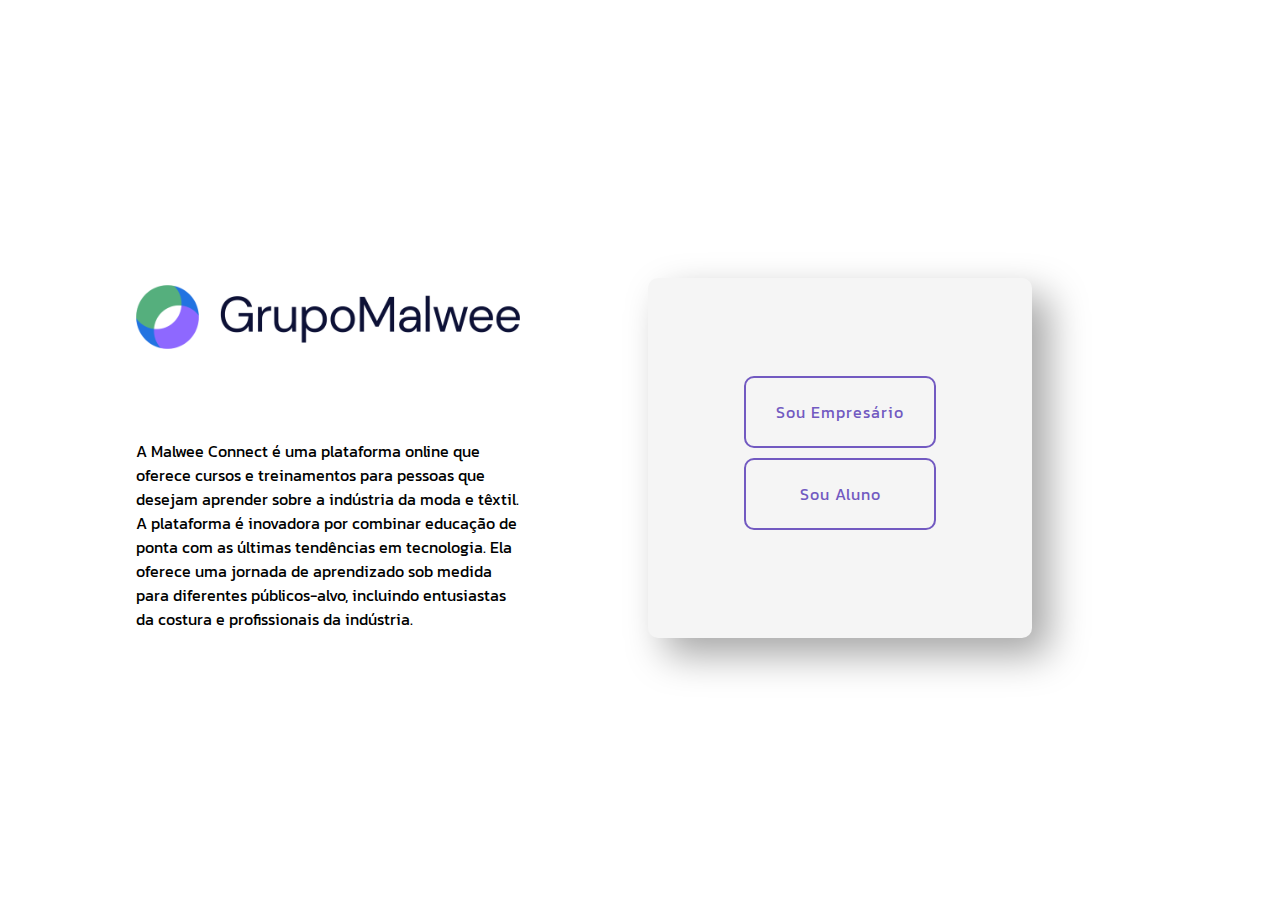
<file: index.html>
<!DOCTYPE html>
<html lang="en">
<head>
    <meta charset="UTF-8">
    <meta name="viewport" content="width=device-width, initial-scale=1.0">
    <link rel="stylesheet" href="https://stackpath.bootstrapcdn.com/bootstrap/4.1.3/css/bootstrap.min.css" integrity="sha384-MCw98/SFnGE8fJT3GXwEOngsV7Zt27NXFoaoApmYm81iuXoPkFOJwJ8ERdknLPMO" crossorigin="anonymous">
    <title>Malwee Cursos</title>
    <link rel="stylesheet" href="assets/css/style2.css">
    <link rel="stylesheet" href="assets/css/buttons.css">
</head>
<body>
    <section class="initialPage">
        <div class="esquerda">
            <div class="textContent">
                <img id="imagemLogo" src="assets/img/logo-grupo-malwee.png">
                <p>A Malwee Connect é uma plataforma online que oferece cursos e treinamentos para pessoas que desejam aprender sobre a indústria da moda e têxtil. A plataforma é inovadora por combinar educação de ponta com as últimas tendências em tecnologia. Ela oferece uma jornada de aprendizado sob medida para diferentes públicos-alvo, incluindo entusiastas da costura e profissionais da indústria.</p>
            </div>
        </div>
        <div class="direita">
            <div class="barra">
                <button class="btninit" onclick="empresario()">Sou Empresário</button>
                <button class="btninit" onclick="aluno()">Sou Aluno</button>
            </div>
        </div>
    </section>
    <script src="assets/js/main.js"></script>
</body>
</html>
</file>
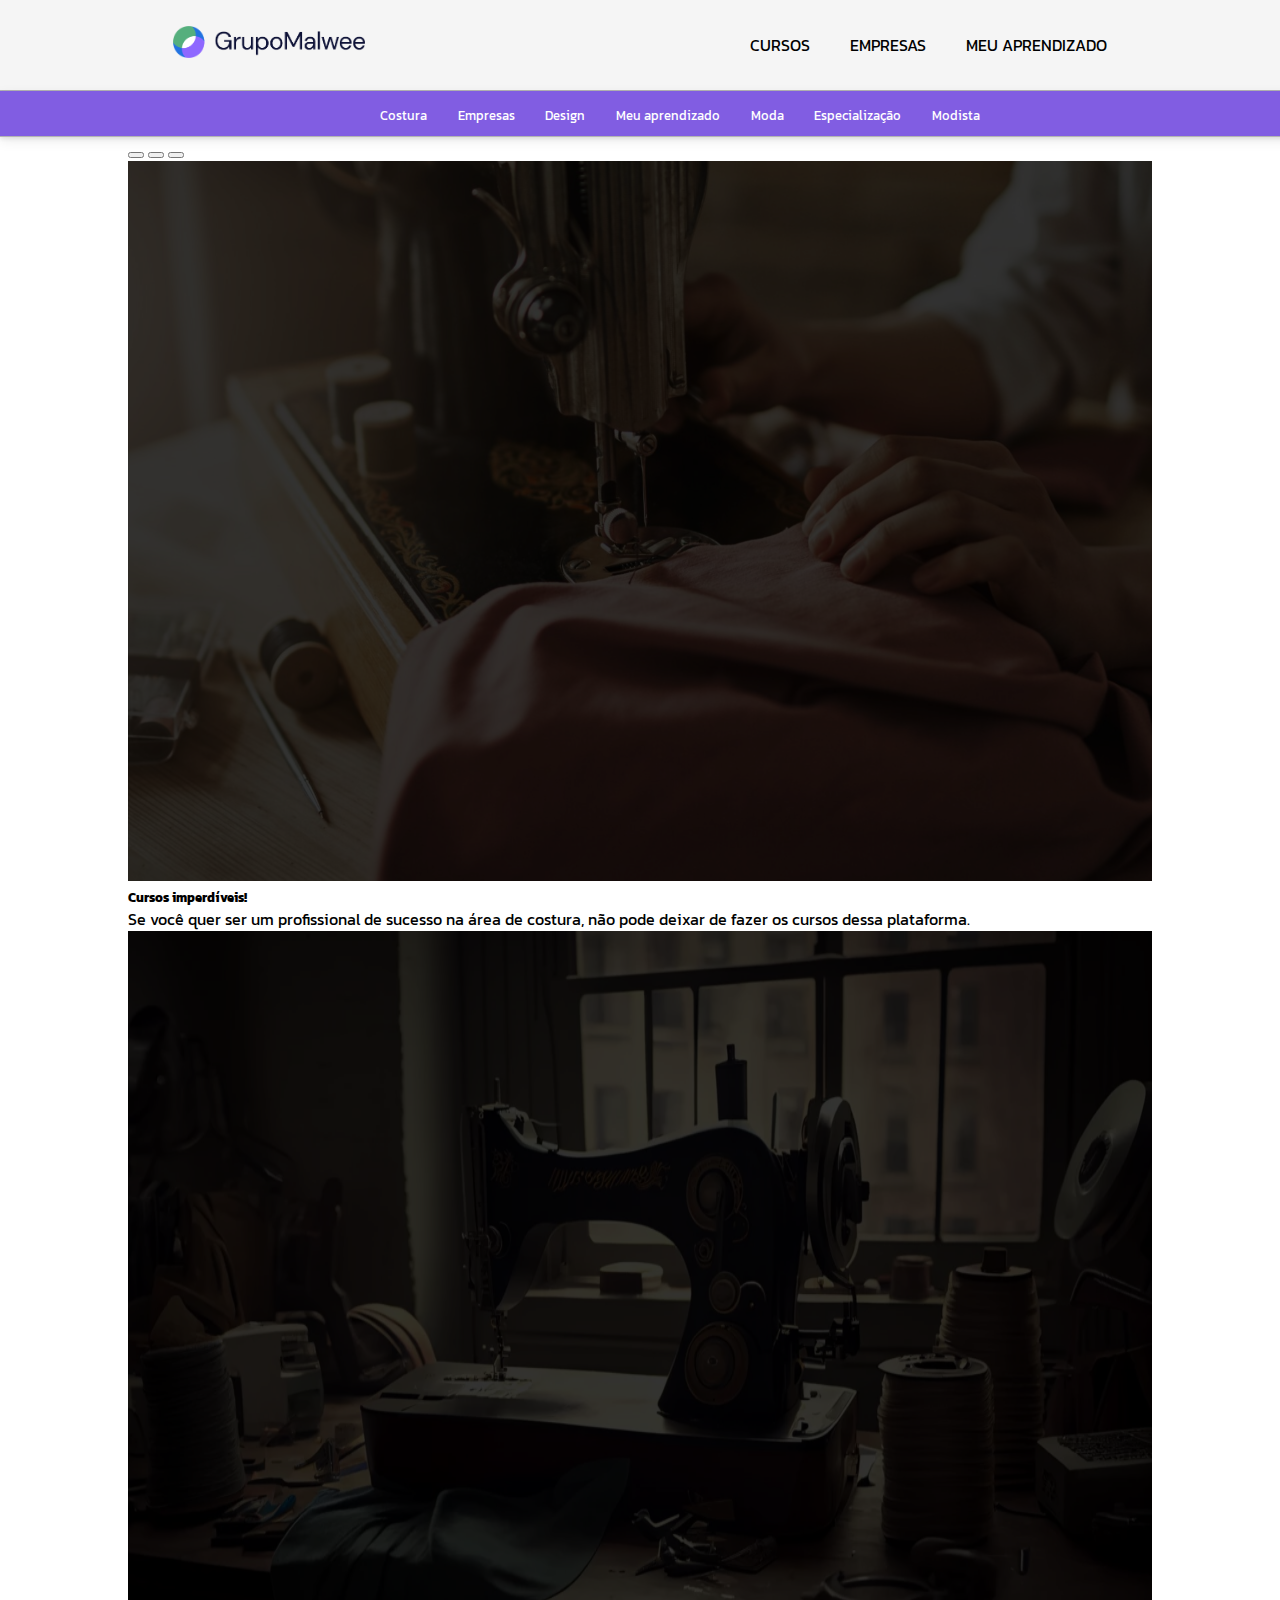
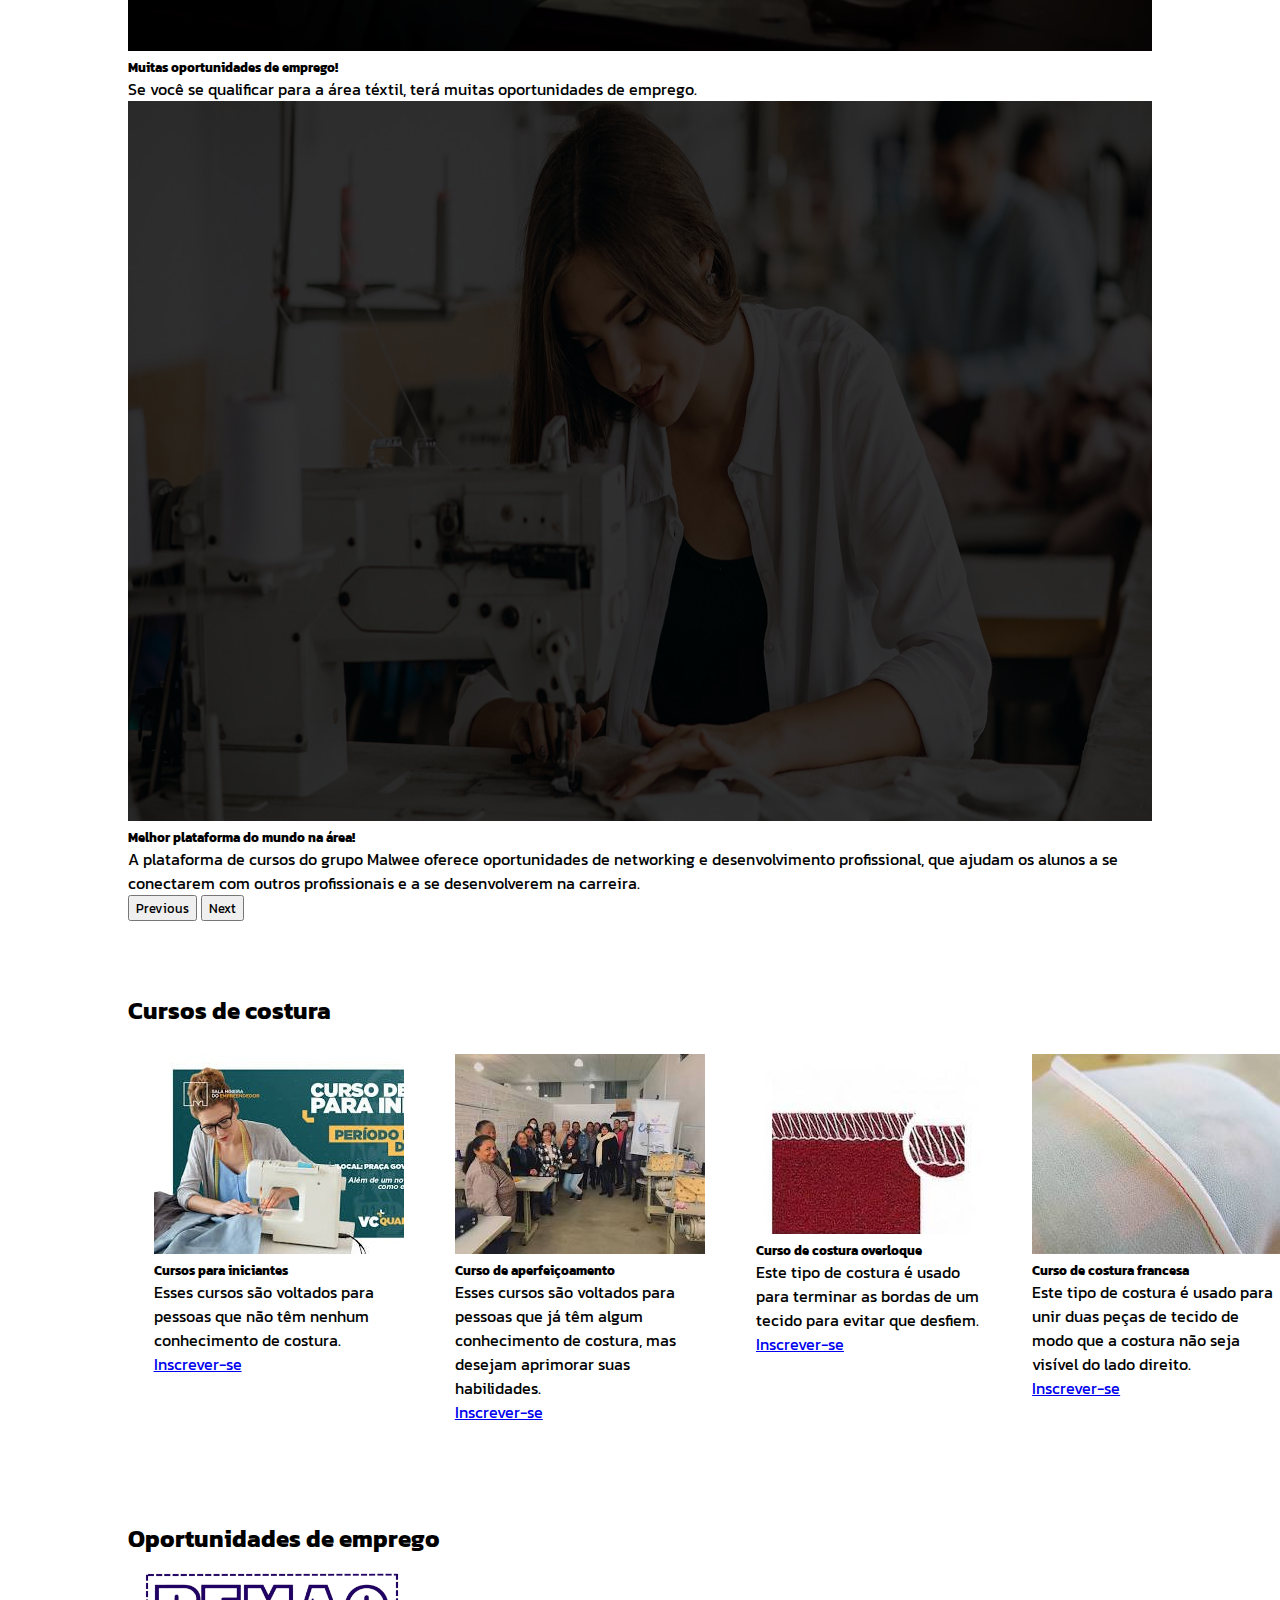
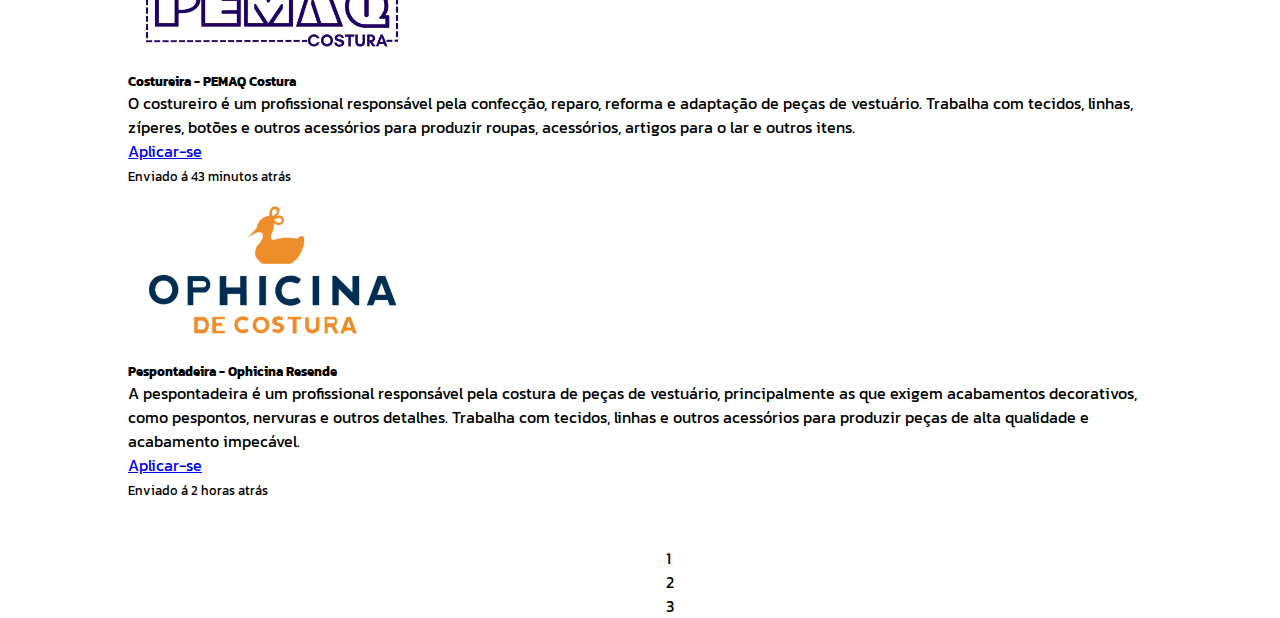
<file: coursesPages.html>
<!DOCTYPE html>
<html lang="en">
<head>
    <meta charset="UTF-8">
    <meta name="viewport" content="width=device-width, initial-scale=1.0">
    <link href="https://cdn.jsdelivr.net/npm/bootstrap@5.3.2/dist/css/bootstrap.min.css" rel="stylesheet" integrity="sha384-T3c6CoIi6uLrA9TneNEoa7RxnatzjcDSCmG1MXxSR1GAsXEV/Dwwykc2MPK8M2HN" crossorigin="anonymous">
    <script src="https://cdn.jsdelivr.net/npm/bootstrap@5.3.2/dist/js/bootstrap.bundle.min.js" integrity="sha384-C6RzsynM9kWDrMNeT87bh95OGNyZPhcTNXj1NW7RuBCsyN/o0jlpcV8Qyq46cDfL" crossorigin="anonymous"></script>    <link rel="stylesheet" href="assets/css/header.css">
    <link rel="stylesheet" href="assets/css/style3.css">
    <title>Cursos Disponíveis</title>
</head>
<body>
    <header>
        <div class="logo"><img src="assets/img/logo-grupo-malwee.png" alt="logo"></div>
        <nav>
            <input type="checkbox" id="menu-toggle" />
            <label for="menu-toggle" class="menu-btn">
            <span></span>
            <span></span>
            <span></span>
            </label>
            <ul class="menu">
            <li><a href="#">Cursos</a></li>
            <li><a href="#jogos">Empresas</a></li>
            <li><a href="#contato">Meu aprendizado</a></li>
            </ul>
        </nav>
    </header>
    <section>
        <ul  class="segundoHeader">
            <li><a href="#">Costura</a></li>
            <li><a href="#jogos">Empresas</a></li>
            <li><a href="#contato">Design</a></li>
            <li><a href="#contato">Meu aprendizado</a></li>
            <li><a href="#contato">Moda</a></li>
            <li><a href="#contato">Especialização</a></li>
            <li><a href="#contato">Modista</a></li>
        </ul>
    </section>
    <section class="carrossels">
        <div id="carouselExampleCaptions" class="carousel slide crls" data-bs-ride="carousel">
            <div class="carousel-indicators">
              <button type="button" data-bs-target="#carouselExampleCaptions" data-bs-slide-to="0" class="active" aria-current="true" aria-label="Slide 1"></button>
              <button type="button" data-bs-target="#carouselExampleCaptions" data-bs-slide-to="1" aria-label="Slide 2"></button>
              <button type="button" data-bs-target="#carouselExampleCaptions" data-bs-slide-to="2" aria-label="Slide 3"></button>
            </div>
            <div class="carousel-inner">
              <div class="carousel-item active">
                <img src="assets/img/historia-da-costura-2-1536x1024.png" class="d-block imgCarrossel" alt="...">
                <div class="carousel-caption d-none d-md-block">
                  <h5>Cursos imperdíveis!</h5>
                  <p>Se você quer ser um profissional de sucesso na área de costura, não pode deixar de fazer os cursos dessa plataforma.</p>
                </div>
              </div>
              <div class="carousel-item">
                <img src="assets/img/historia-da-costura-idade-media.png" class="d-block imgCarrossel" alt="...">
                <div class="carousel-caption d-none d-md-block">
                  <h5>Muitas oportunidades de emprego!</h5>
                  <p>Se você se qualificar para a área téxtil, terá muitas oportunidades de emprego.</p>
                </div>
              </div>
              <div class="carousel-item">
                <img src="assets/img/capa-evolucao-da-maquina-de-cost.png" class="d-block imgCarrossel" alt="...">
                <div class="carousel-caption d-none d-md-block">
                  <h5>Melhor plataforma do mundo na área!</h5>
                  <p>A plataforma de cursos do grupo Malwee oferece oportunidades de networking e desenvolvimento profissional, que ajudam os alunos a se conectarem com outros profissionais e a se desenvolverem na carreira.</p>
                </div>
              </div>
            </div>
            <button class="carousel-control-prev" type="button" data-bs-target="#carouselExampleCaptions" data-bs-slide="prev">
              <span class="carousel-control-prev-icon" aria-hidden="true"></span>
              <span class="visually-hidden">Previous</span>
            </button>
            <button class="carousel-control-next" type="button" data-bs-target="#carouselExampleCaptions" data-bs-slide="next">
              <span class="carousel-control-next-icon" aria-hidden="true"></span>
              <span class="visually-hidden">Next</span>
            </button>
          </div>
    </section>
    <section class="cursos">
        <h2>Cursos de costura</h2>
        <div class="cards">
            <div class="card cartao" style="width: 18rem;">
                <img src="assets/img/iniciantes.jpg" class="card-img-top" alt="...">
                <div class="card-body">
                  <h5 class="card-title">Cursos para iniciantes</h5>
                  <p class="card-text">Esses cursos são voltados para pessoas que não têm nenhum conhecimento de costura.</p>
                  <a href="curso.html" class="btn btn-primary">Inscrever-se</a>
                </div>
            </div>
            <div class="card cartao" style="width: 18rem;">
                <img src="assets/img/aperfeiçoamento.png" class="card-img-top" alt="...">
                <div class="card-body">
                  <h5 class="card-title">Curso de aperfeiçoamento</h5>
                  <p class="card-text">Esses cursos são voltados para pessoas que já têm algum conhecimento de costura, mas desejam aprimorar suas habilidades.</p>
                  <a href="#" class="btn btn-primary">Inscrever-se</a>
                </div>
            </div>
            <div class="card cartao" style="width: 18rem;">
                <img src="assets/img/overloque.png" class="card-img-top" alt="...">
                <div class="card-body">
                  <h5 class="card-title">Curso de costura overloque</h5>
                  <p class="card-text">Este tipo de costura é usado para terminar as bordas de um tecido para evitar que desfiem.</p>
                  <a href="#" class="btn btn-primary">Inscrever-se</a>
                </div>
            </div>
            <div class="card cartao" style="width: 18rem;">
                <img src="assets/img/francesa.png" class="card-img-top" alt="...">
                <div class="card-body">
                  <h5 class="card-title">Curso de costura francesa</h5>
                  <p class="card-text">Este tipo de costura é usado para unir duas peças de tecido de modo que a costura não seja visível do lado direito.</p>
                  <a href="#" class="btn btn-primary">Inscrever-se</a>
                </div>
            </div>
        </div>
    </section>
    <section class="cursos">
        <h2>Oportunidades de emprego</h2>
        <div id="empregos" class="empregosOportunidades">
            <div class="card mb-3">
                <img src="assets/img/empresa2.png" class="card-img-top imgLogo" alt="...">
                <div class="card-body">
                  <h5 class="card-title">Costureira - PEMAQ Costura</h5>
                  <p class="card-text">O costureiro é um profissional responsável pela confecção, reparo, reforma e adaptação de peças de vestuário. Trabalha com tecidos, linhas, zíperes, botões e outros acessórios para produzir roupas, acessórios, artigos para o lar e outros itens.</p>
                  <a href="#" class="btn btn-primary btnAplica">Aplicar-se</a>
                  <p class="card-text"><small class="text-body-secondary">Enviado á 43 minutos atrás</small></p>
                </div>
            </div>
            <div class="card">
                <img src="assets/img/ophicina.png" class="card-img-bottom imgLogo" alt="...">
                <div class="card-body">
                  <h5 class="card-title">Pespontadeira - Ophicina Resende</h5>
                  <p class="card-text">A pespontadeira é um profissional responsável pela costura de peças de vestuário, principalmente as que exigem acabamentos decorativos, como pespontos, nervuras e outros detalhes. Trabalha com tecidos, linhas e outros acessórios para produzir peças de alta qualidade e acabamento impecável.</p>
                  <a href="#" class="btn btn-primary btnAplica">Aplicar-se</a>
                  <p class="card-text"><small class="text-body-secondary">Enviado á 2 horas atrás</small></p>
                </div>
            </div>
        </div>
    </section>
    <nav aria-label="..." class="navegacao">
        <ul class="pagination pagination">
          <li onclick="pagUm()" id="pagUm" class="page-item active paginacao" aria-current="page"><a class="page-link">1</a></li>
          <li onclick="pagDois()" id="pagDois" class="page-item paginacao"><a class="page-link" onclick="pagDois()" >2</a></li>
          <li onclick="pagTres()" id="pagTres" class="page-item paginacao"><a class="page-link">3</a></li>
        </ul>
    </nav>
    <footer>

    </footer>
    <script src="assets/js/main.js"></script>
</body>
</html>
</file>
<file: assets/css/style2.css>
@import url('https://fonts.googleapis.com/css2?family=Kanit:wght@400;500;700;900&display=swap');

*{
    font-family: 'Kanit', sans-serif;
}

.initialPage{
    margin: 0;
    display: flex;
    align-items: center;
    width: 100vw;
    height: 100vh;
}

.esquerda{
    display: flex;
    justify-content: center;
    width: 50vw;
}
.textContent{
    width: 30vw;
    display: flex;
    flex-direction: column;
}
.textContent h1{
    font-size: 2rem;
    color:#725AC1
}

.textContent p{
    font-weight: 400;
    margin: 0;
}

.direita{
    flex-direction: column;
    justify-content: center;
    display: flex;
    width: 50vw;
}

.direita p{
    text-align: center;
    width: 30vw;
}

.barra{
    align-items: center;
    justify-content: center;
    background-color: whitesmoke;
    border-radius: 10px;
    width: 30vw;
    height: 40vh;
    display: flex;
    flex-direction: column;
    box-shadow:  17px 17px 38px #a6a6a6,
             -17px -17px 38px #ffffff;
}

.barra button{
    margin-bottom: 10px;
}

#imagemLogo{
    margin-bottom   : 10vh;
}
</file>
<file: assets/css/buttons.css>
.btninit{
    margin: 0;
    width: 15vw;
    height: 8vh;
    text-align: center;
    font-size: 1rem;
    letter-spacing: 1px;
    text-decoration: none;
    color: #725AC1;
    background: transparent;
    cursor: pointer;
    transition: ease-out 0.5s;
    border: 2px solid #725AC1;
    border-radius: 10px;
    box-shadow: inset 0 0 0 0 #725AC1;
}

.btninit:hover{
    color: white;
    box-shadow: inset 0 -100px 0 0 #725AC1;
}

.btninit:active{
    transform: scale(0.9);
}
</file>
<file: assets/css/header.css>
*{
    scroll-behavior: smooth; 
  }
  
  header {
      width: 100%;
      background-color: whitesmoke;
      display: flex;
      align-items: center;
      justify-content: space-around;
      height: 10vh;
      border-bottom: rgb(180, 180, 180) 1.5px solid;
    }
    .main-content-shift {
      transform: translateY(150px);
    }
    .footer-content-shift {
      transform: translateY(150px);
    }
  
    .logo img{
      width: 15vw;
      height: auto;
    }
    
    nav {
      display: flex;
      align-items: center;
    }
    nav a:hover {
      text-decoration: none;
      border-bottom-color: #815DE2;
      color: #815DE2;
  }
  nav a:target{
      text-decoration: none;
      color: inherit;
      border-bottom-width: 3px;
      border-bottom-style: solid;
      border-bottom-color: white;
      color: white  ;
  }
  nav a {
      scroll-behavior: auto;
      scroll-behavior: smooth;
      text-transform: uppercase;
      text-decoration: none;
      display: flex;
      align-items: center;
      justify-content: center;
      height: 10vh;
      margin-left: 20px;
      cursor: pointer;
      outline: none;
      border: none;
      background: transparent;
      float: left;
      transition: .3s linear;
      position: relative;
      overflow: hidden;
      text-align: center;
      background: transparent;
  }
  
    
    .menu-btn {
      display: none;
      flex-direction: column;
      justify-content: space-between;
      width: 30px;
      height: 21px;
      cursor: pointer;
      position: relative;
    }
    
    .menu-btn span {
      display: block;
      background-color: #fff;
      height: 3px;
      width: 100%;
      transition: all 0.2s;
    }
    
    .menu {
      transition: all 0.3s ease;
      display: flex;
      list-style: none;
      margin: 0;
      padding: 0;
    }
    
    .menu li {
      margin-left: 20px;
    }
  
    #menu-toggle{
      display: none;
    }
    
    .menu a {
      color: black;
      text-decoration: none;
    }
    
  
    main {
      transform: translateY(0); /* Inicialmente, sem deslocamento */
      transition: all 0.3s ease; /* Adicionado para suavizar a transição */
    }
    
    @media (max-width: 768px) {  
      .logo,
    .menu {
      display: none;
    }
    
    .menu-btn,
    .logo {
      display: flex;
    }
    
    .menu-btn span {
      background-color: #fff;
    }
    
    
    #menu-toggle:checked ~ .menu{
      transform: translateY(20vh); /* Deslocamento para baixo */
      display: flex;
      flex-direction: column;
      align-items: center;
      padding-bottom: 2vh;
      position: absolute;
      left: 0;
      right: 0;
      background-color: #222220;
    }
    #menu-toggle:checked ~ .menu-btn span:nth-child(2) {
      opacity: 0; /* Ocultar o segundo traço */
    }
    #menu-toggle:checked ~ .menu-btn span:nth-child(1) {
      transform: translateY(8px) rotate(45deg); /* Rotação do primeiro traço */
    }
    #menu-toggle:checked ~ .menu-btn span:nth-child(3) {
      transform: translateY(-9px) rotate(-45deg); /* Rotação do primeiro traço */
    }
  
    nav a {
      display: flex;
      align-items: center;
      margin: 0;
      height: 10vh;
  
    }
    .menu li {
      margin: 0;
    }
  
    .menu ul{
      margin: auto;
    }
  
    #menu-toggle:checked ~ #main-content {
      transform: translateY(120px);
    }
  
    #menu-toggle:checked ~ #footer-content {
      transform: translateY(120px);
    }
  }
</file>
<file: assets/css/style3.css>
@import url('https://fonts.googleapis.com/css2?family=Kanit:wght@400;500;700;900&display=swap');

*{
    font-family: 'Kanit', sans-serif;
    margin: 0; 
    list-style: none;
}

.segundoHeader{
    margin: 0;
    width: 100%;
    background-color:#815DE2;
    display: flex;
    align-items: center;
    justify-content: center;
    height: 5vh;
    border-bottom: rgb(180, 180, 180) 1.5px solid;
    box-shadow: 0 2px 4px rgba(0,0,0,.08), 0 4px 12px rgba(0,0,0,.08);
    
}
.segundoHeader li{
    margin: 1.2vw;
}
.segundoHeader a{
    text-decoration: none;
    font-size: .8rem;
    color: white;
}

.imgCarrossel{
    filter: brightness(0.2) opacity(1);
    align-self: center;
    width: 80vw;
    height: 80vh;
}
.carrossels{
    margin: 0;
    display: flex;
    justify-content: center;
    width: 100vw;
}
.crls{
    width: 80vw;
}

.cursos{
    margin: auto;
    width: 80vw;
    margin-top: 8vh;
    display: flex;
    flex-direction: column;
}
.cards{
    display: flex;
}
.cartao{
    margin: 2vw;
}

.imgLogo{
    margin: 16px;
    height: auto;
    width: 20vw;
}

.btnAplica{
    margin-bottom: 2vh;
}

.navegacao{
    width: 100vw;
    justify-content: center;
    margin-top: 5vh;
}

.pagination a{
    width: auto;
    height: auto;
}
</file>
